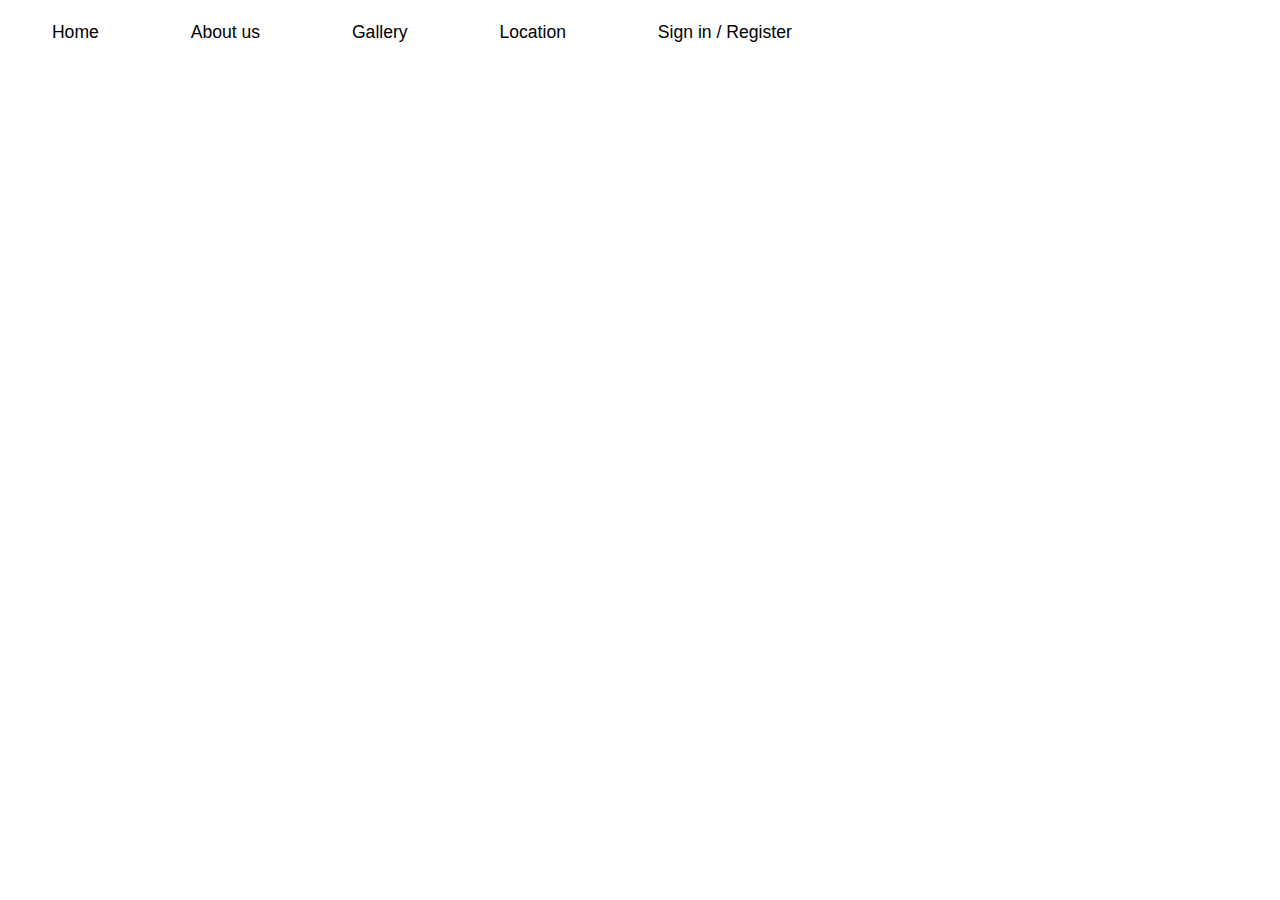
<file: frame112.html>
<!DOCTYPE html>
<html>
    <head>
        <link rel="stylesheet" type="text/css" href="front.css">
        <style>
            header{padding:1% 0;}
a{margin:0 3% 0 3%;;
text-align: center;
}
a:hover{
background-color:rgba(246, 167, 245, 0.59);}
button{
background-color:transparent;
border:0;
font-size:110%
}
        </style>
    </head>
    <body>
        <div class="colorrs">
        <header>
        <a href="home.html" target="frame2"><button>Home</button></a>
        <a href="aboutus.html" target="frame2"><button>About us</button></a>
        <a href="gallery.html" target="frame2"><button>Gallery</button></a>
        <a href="location.html" target="frame2"><button>Location</button></a>
        <a href="signin.html" target="frame1,frame2"><button>Sign in / Register</button></a>
    </header>
</div>

</body>
</html>
</file>
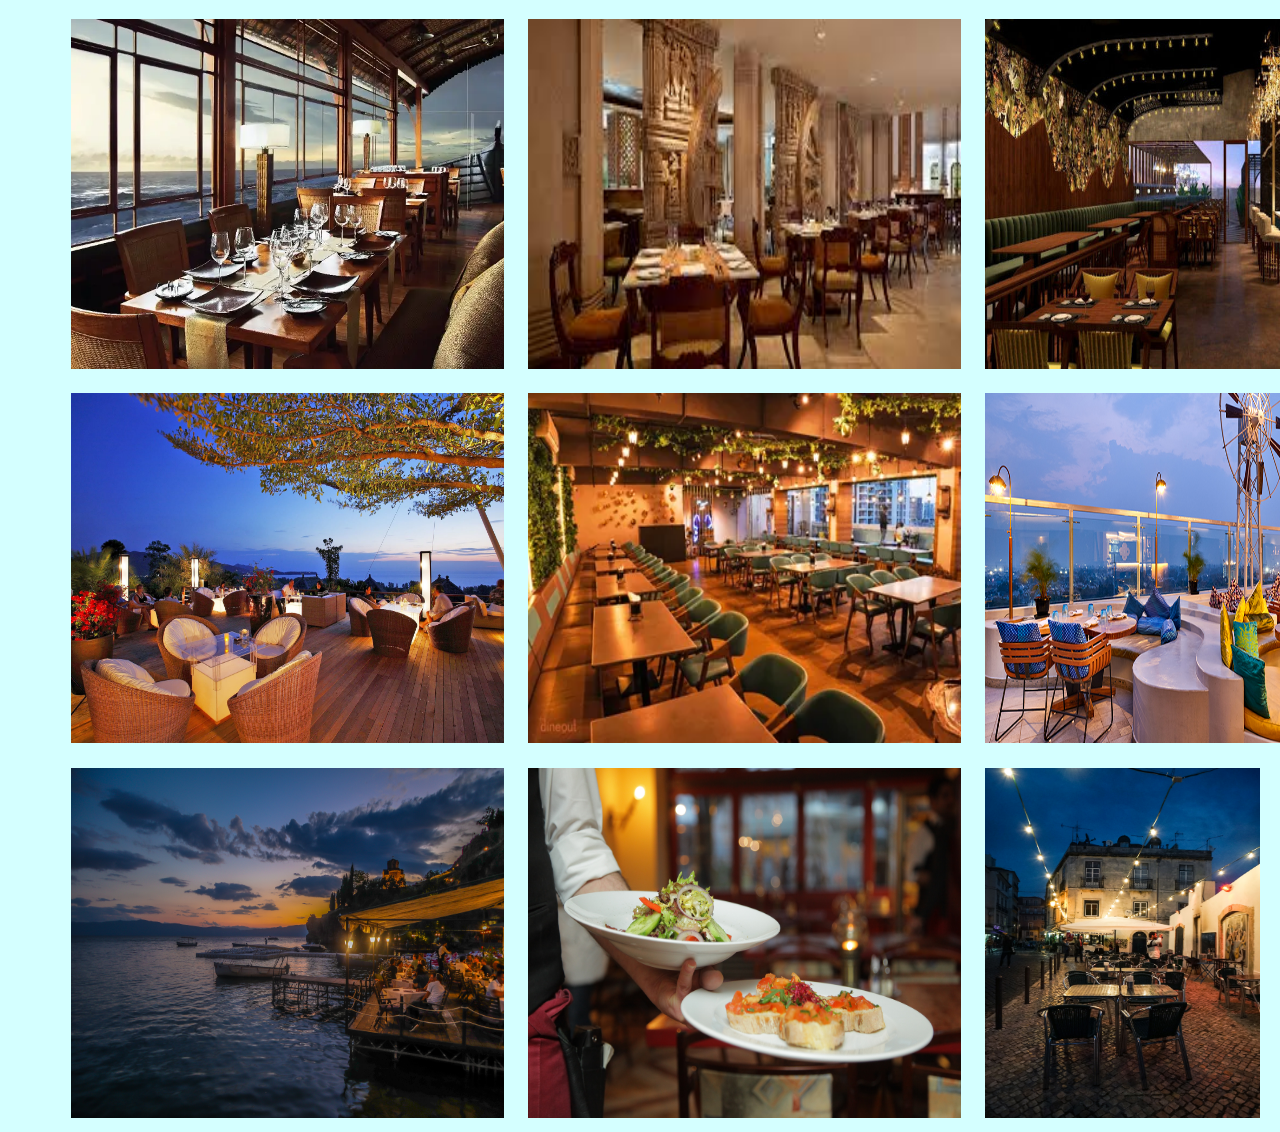
<file: gallery.html>
<!DOCTYPE html>
<html>
    <head>
        <style>
            body{
                background-color: rgba(0, 255, 255, 0.17);
                
            }
            img{
                width: 433px;
                height:350px;
                padding:0.5% 1%;
            }
            div{
                display: flex;
                margin:1% 0 0 4%;
            }
            img:hover{
                opacity: 0.65;
            }
        </style>
    </head>
    <body>
<div>
    <img src="1.jpeg" alt="interior">
    <img src="2.jpeg" alt="restaurent image">
    <img src="3.jpg" alt="interior">
</div><div>
    <img src="4.jpg" alt="interior">
    <img src="5.jpeg" alt="outdoor">
    <img src="6.jpg" alt="kitchen interior">
    </div><div>
    <img src="7.jpg" alt="image of interior">
    <img src="8.jpg" alt="image of interior">
    <img src="9.jpg" alt="image of interior">
</div>
    </body>
</html>
</file>
<file: front.css>
.colorrs{animation:colorfull1 12s infinite;
    display:flexbox;
}
@keyframes colorfull1{
    0%{background-color:  aqua;}
    20%{background-color:aquamarine;}
    40%{background-color:rgba(165, 222, 75, 0.433);}
    60%{background-color:rgba(179, 255, 0, 0.667);}
    80%{background-color:rgb(237, 192, 28);}
    100%{background-color:rgba(249, 20, 20, 0.9);}
}
</file>
